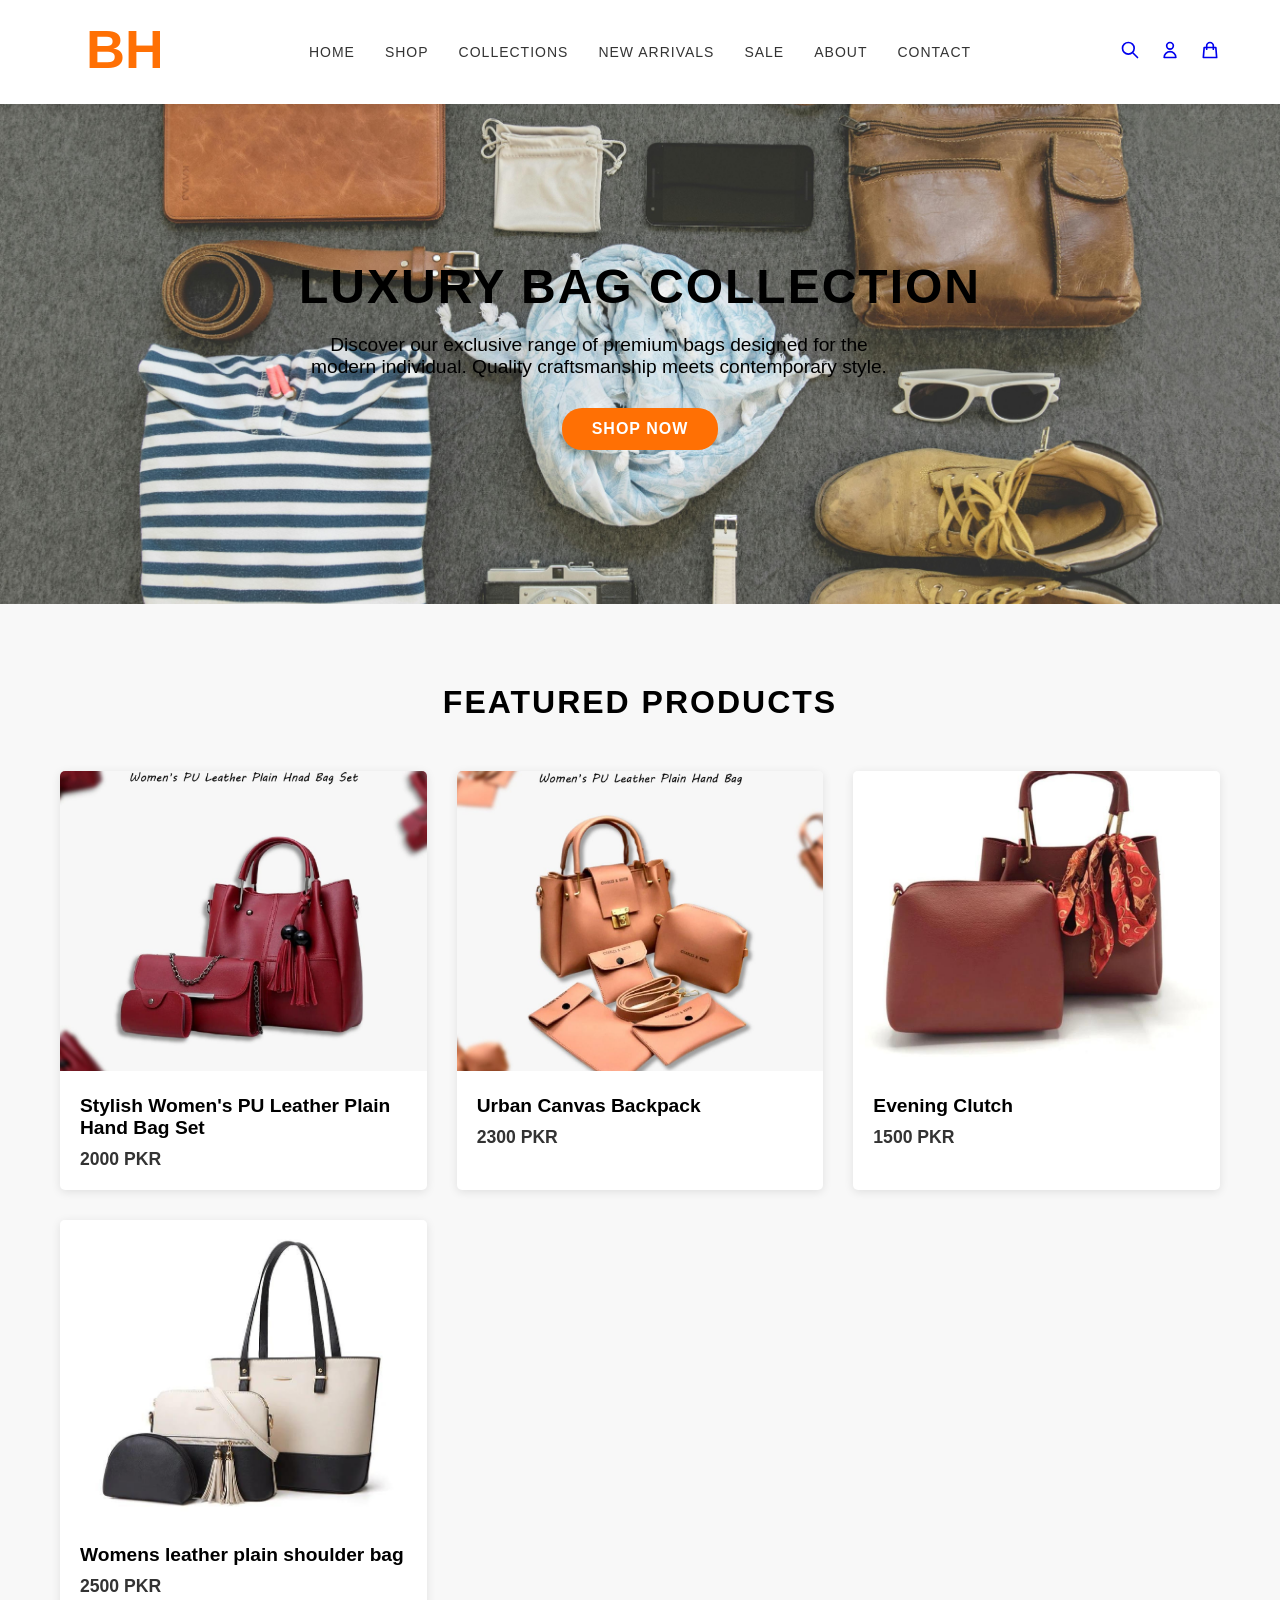
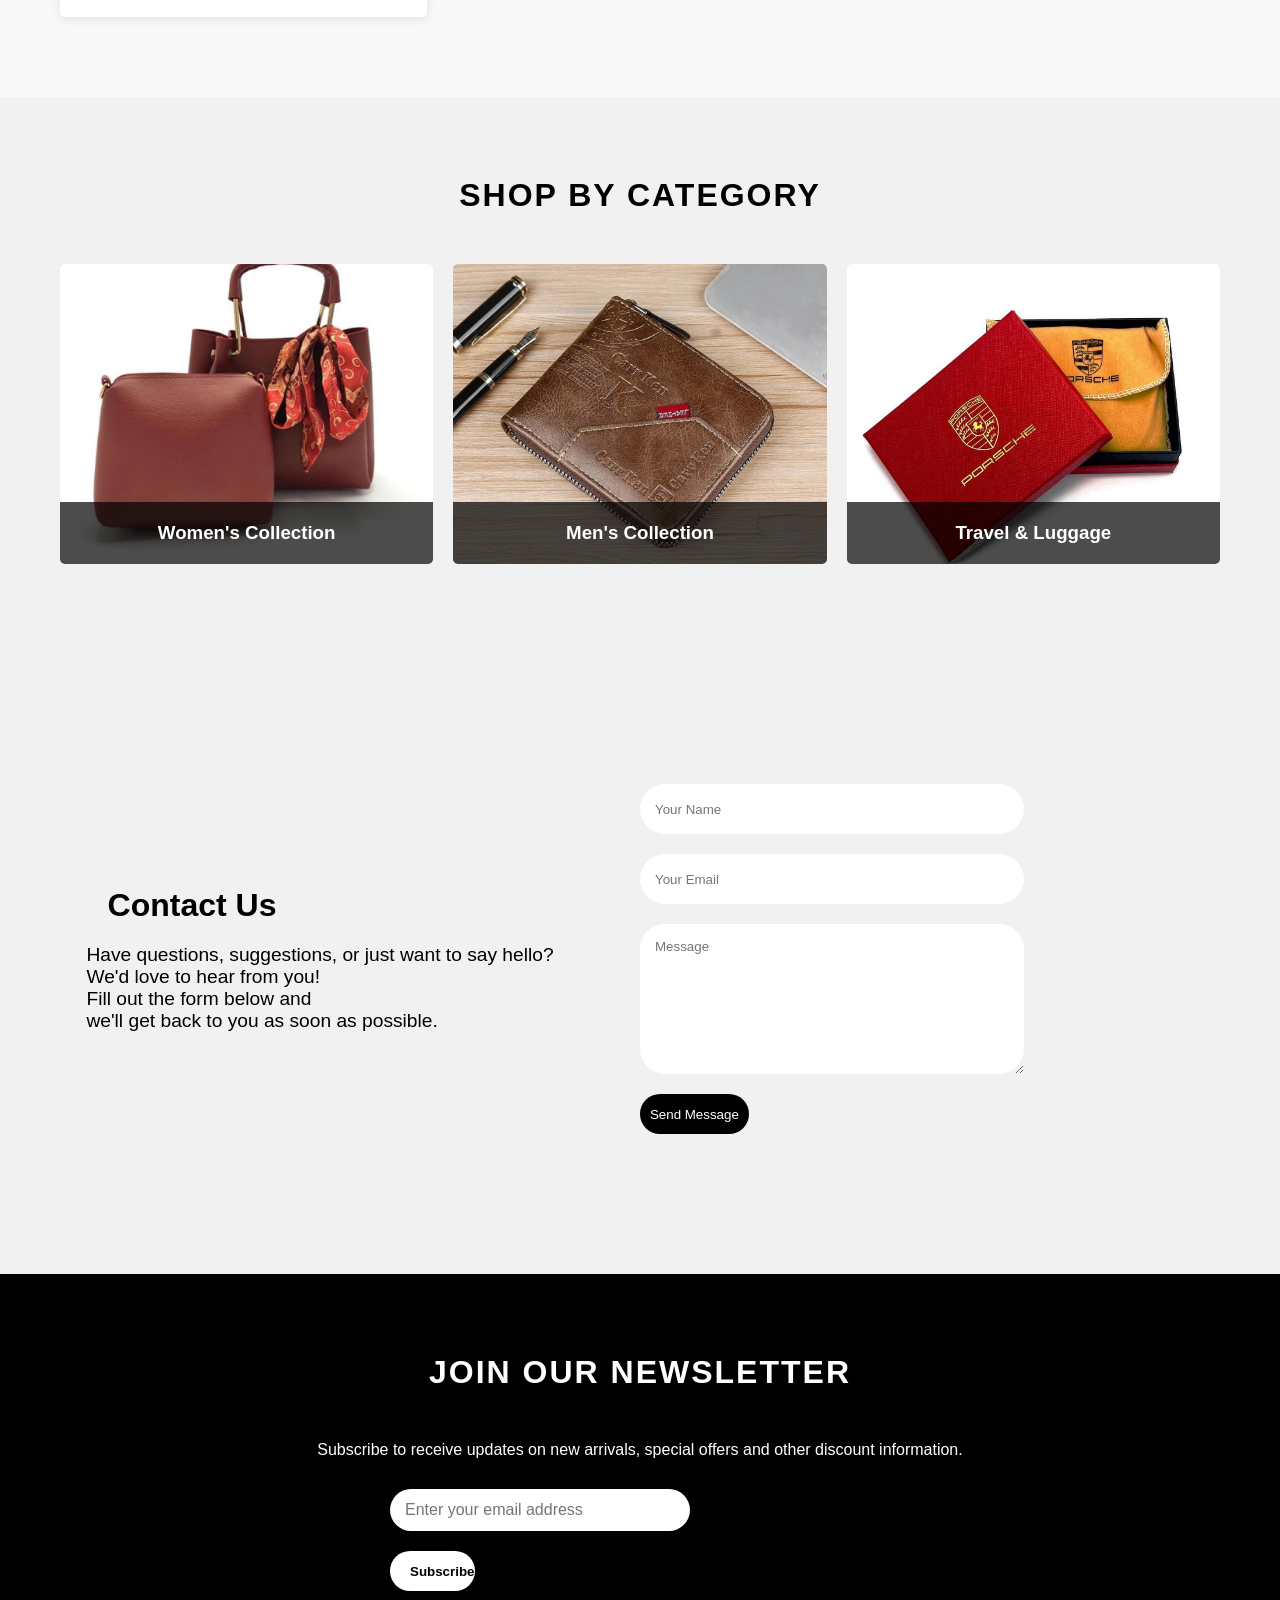
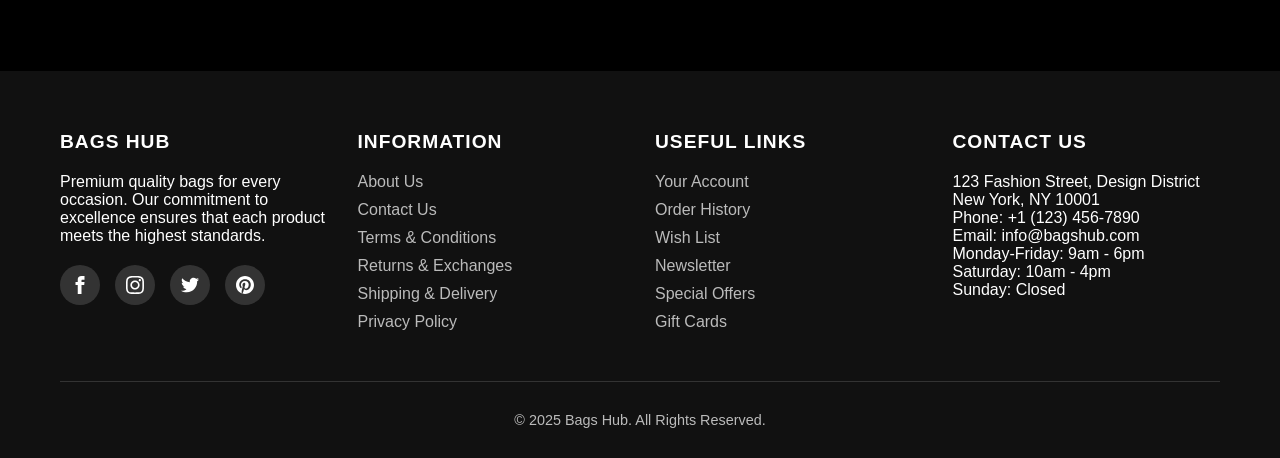
<file: index.html>
<!DOCTYPE html>
<html lang="en">
<head>
    <meta charset="UTF-8">
    <meta name="viewport" content="width=device-width, initial-scale=1.0">
    <title>Bags Hub - Premium Bag Collection</title>
    <link rel="stylesheet" href="style.css">


    <!--Google Fonts-->
    <link rel="preconnect" href="https://fonts.googleapis.com">
    <link rel="preconnect" href="https://fonts.gstatic.com" crossorigin>
    <link href="https://fonts.googleapis.com/css2?family=Bebas+Neue&family=Inter:ital,opsz,wght@0,14..32,100..900;1,14..32,100..900&family=Lexend:wght@100..900&family=Montserrat:ital,wght@0,100..900;1,100..900&family=Playfair+Display:ital,wght@0,400..900;1,400..900&family=Poppins:ital,wght@0,100;0,200;0,300;0,400;0,500;0,600;0,700;0,800;0,900;1,100;1,200;1,300;1,400;1,500;1,600;1,700;1,800;1,900&family=Raleway:ital,wght@0,100..900;1,100..900&family=Roboto:ital,wght@0,100..900;1,100..900&family=Winky+Sans:ital,wght@0,300..900;1,300..900&display=swap" rel="stylesheet">
</head>
<body>
    <!-- Header Section -->
    <header class="header">
        <div class="container">
            <div class="nav-container">
                <div class="logo-container">
                    <svg width="100" height="60" viewBox="0 0 100 100" style="fill:black">
                        <text x="10" y="80" font-family="serif" font-size="90" font-weight="bold" style="fill: #ff7004;">BH</text>
                    </svg>
                </div>
                
                <nav class="nav-links">
                    <a href="#">Home</a>
                    <a href="#">Shop</a>
                    <a href="#">Collections</a>
                    <a href="#">New Arrivals</a>
                    <a href="#">Sale</a>
                    <a href="#">About</a>
                    <a href="#">Contact</a>
                </nav>
                
                <div class="icons">
                    <a href="#" aria-label="Search">
                        <svg width="20" height="20" fill="none" stroke="currentColor" viewBox="0 0 24 24" xmlns="http://www.w3.org/2000/svg">
                            <path stroke-linecap="round" stroke-linejoin="round" stroke-width="2" d="M21 21l-6-6m2-5a7 7 0 11-14 0 7 7 0 0114 0z"></path>
                        </svg>
                    </a>
                    <a href="#" aria-label="Account">
                        <svg width="20" height="20" fill="none" stroke="currentColor" viewBox="0 0 24 24" xmlns="http://www.w3.org/2000/svg">
                            <path stroke-linecap="round" stroke-linejoin="round" stroke-width="2" d="M16 7a4 4 0 11-8 0 4 4 0 018 0zM12 14a7 7 0 00-7 7h14a7 7 0 00-7-7z"></path>
                        </svg>
                    </a>
                    <a href="#" aria-label="Cart">
                        <svg width="20" height="20" fill="none" stroke="currentColor" viewBox="0 0 24 24" xmlns="http://www.w3.org/2000/svg">
                            <path stroke-linecap="round" stroke-linejoin="round" stroke-width="2" d="M16 11V7a4 4 0 00-8 0v4M5 9h14l1 12H4L5 9z"></path>
                        </svg>
                    </a>
                </div>
            </div>
        </div>
    </header>

    <!-- Hero Section -->
    <section class="hero">
        <div class="hero-content">
            <h1>LUXURY BAG COLLECTION</h1>
            <p>Discover our exclusive range of premium bags designed for the modern individual. Quality craftsmanship meets contemporary style.</p>
            <a href="#" class="btn">Shop Now</a>
        </div>
    </section>

    <!-- Featured Products Section -->
    <section class="featured">
        <div class="container">
            <h2 class="section-title">Featured Products</h2>
            <div class="products">
                <div class="product">
                    <img src="media/img6.jpg" alt="Leather Tote Bag" class="product-img">
                    <div class="product-info">
                        <h3 class="product-title">Stylish Women's PU Leather Plain Hand Bag Set</h3>
                        <p class="product-price">2000 PKR</p>
                    </div>
                </div>
                <div class="product">
                    <img src="media/img7.jpg" alt="Canvas Backpack" class="product-img">
                    <div class="product-info">
                        <h3 class="product-title">Urban Canvas Backpack</h3>
                        <p class="product-price">2300 PKR</p>
                    </div>
                </div>
                <div class="product">
                    <img src="media/img9.jpg" alt="Designer Clutch" class="product-img">
                    <div class="product-info">
                        <h3 class="product-title">Evening Clutch</h3>
                        <p class="product-price">1500 PKR</p>
                    </div>
                </div>
                <div class="product">
                    <img src="media/img8.jpg" alt="Messenger Bag" class="product-img">
                    <div class="product-info">
                        <h3 class="product-title">Womens leather plain shoulder bag</h3>
                        <p class="product-price">2500 PKR</p>
                    </div>
                </div>
            </div>
        </div>
    </section>

    <!-- Categories Section -->
    <section class="categories">
        <div class="container">
            <h2 class="section-title">Shop By Category</h2>
            <div class="category-grid">
                <div class="category">
                    <img src="media/img9.jpg" alt="Women's Bags">
                    <div class="category-info">
                        <h3>Women's Collection</h3>
                    </div>
                </div>
                <div class="category">
                    <img src="media/img3.jpg" alt="Men's Bags">
                    <div class="category-info">
                        <h3>Men's Collection</h3>
                    </div>
                </div>
                <div class="category">
                    <img src="media/img4.jpg" alt="Travel Bags">
                    <div class="category-info">
                        <h3>Travel & Luggage</h3>
                    </div>
                </div>
            </div>
        </div>
    </section>



    <!--Contact Section-->
    <div class="maincontact">
        <div class="contacttxt">
            <h3>Contact Us</h3>
            <p>
                Have questions, suggestions, or just want to say hello? <br>
                We'd love to hear from you! <br> Fill out the form below and <br> we'll get back to you as soon as possible.</p>
        </div>
        <div class="contactform">
            <form  name="contact" method="POST" data-netlify="true">
                <input type="text" name="name" placeholder="Your Name" required>
                <input type="email" name="email" placeholder="Your Email" required>
                <textarea type="text" name="message" placeholder="Message" required></textarea>
                <button type="submit">Send Message</button>
            </form>
        </div>
    </div>



    <!-- Newsletter Section -->
    <section class="newsletter">
        <div class="container">
            <h2 class="section-title">Join Our Newsletter</h2>
            <p>Subscribe to receive updates on new arrivals, special offers and other discount information.</p>
            <form class="newsletter-form">
                <input type="email" placeholder="Enter your email address" required>
                <button type="submit">Subscribe</button>
            </form>
        </div>
    </section>

    <!-- Footer Section -->
    <footer class="footer">
        <div class="container">
            <div class="footer-grid">
                <div class="footer-col">
                    <h3 class="footer-title">BAGS HUB</h3>
                    <p>Premium quality bags for every occasion. Our commitment to excellence ensures that each product meets the highest standards.</p>
                    <div class="social-links">
                        <a href="#" aria-label="Facebook">
                            <svg width="18" height="18" fill="currentColor" viewBox="0 0 24 24" xmlns="http://www.w3.org/2000/svg">
                                <path d="M9 8h-3v4h3v12h5v-12h3.642l.358-4h-4v-1.667c0-.955.192-1.333 1.115-1.333h2.885v-5h-3.808c-3.596 0-5.192 1.583-5.192 4.615v3.385z"></path>
                            </svg>
                        </a>
                        <a href="#" aria-label="Instagram">
                            <svg width="18" height="18" fill="currentColor" viewBox="0 0 24 24" xmlns="http://www.w3.org/2000/svg">
                                <path d="M12 2.163c3.204 0 3.584.012 4.85.07 3.252.148 4.771 1.691 4.919 4.919.058 1.265.069 1.645.069 4.849 0 3.205-.012 3.584-.069 4.849-.149 3.225-1.664 4.771-4.919 4.919-1.266.058-1.644.07-4.85.07-3.204 0-3.584-.012-4.849-.07-3.26-.149-4.771-1.699-4.919-4.92-.058-1.265-.07-1.644-.07-4.849 0-3.204.013-3.583.07-4.849.149-3.227 1.664-4.771 4.919-4.919 1.266-.057 1.645-.069 4.849-.069zm0-2.163c-3.259 0-3.667.014-4.947.072-4.358.2-6.78 2.618-6.98 6.98-.059 1.281-.073 1.689-.073 4.948 0 3.259.014 3.668.072 4.948.2 4.358 2.618 6.78 6.98 6.98 1.281.058 1.689.072 4.948.072 3.259 0 3.668-.014 4.948-.072 4.354-.2 6.782-2.618 6.979-6.98.059-1.28.073-1.689.073-4.948 0-3.259-.014-3.667-.072-4.947-.196-4.354-2.617-6.78-6.979-6.98-1.281-.059-1.69-.073-4.949-.073zm0 5.838c-3.403 0-6.162 2.759-6.162 6.162s2.759 6.163 6.162 6.163 6.162-2.759 6.162-6.163c0-3.403-2.759-6.162-6.162-6.162zm0 10.162c-2.209 0-4-1.79-4-4 0-2.209 1.791-4 4-4s4 1.791 4 4c0 2.21-1.791 4-4 4zm6.406-11.845c-.796 0-1.441.645-1.441 1.44s.645 1.44 1.441 1.44c.795 0 1.439-.645 1.439-1.44s-.644-1.44-1.439-1.44z"></path>
                            </svg>
                        </a>
                        <a href="#" aria-label="Twitter">
                            <svg width="18" height="18" fill="currentColor" viewBox="0 0 24 24" xmlns="http://www.w3.org/2000/svg">
                                <path d="M24 4.557c-.883.392-1.832.656-2.828.775 1.017-.609 1.798-1.574 2.165-2.724-.951.564-2.005.974-3.127 1.195-.897-.957-2.178-1.555-3.594-1.555-3.179 0-5.515 2.966-4.797 6.045-4.091-.205-7.719-2.165-10.148-5.144-1.29 2.213-.669 5.108 1.523 6.574-.806-.026-1.566-.247-2.229-.616-.054 2.281 1.581 4.415 3.949 4.89-.693.188-1.452.232-2.224.084.626 1.956 2.444 3.379 4.6 3.419-2.07 1.623-4.678 2.348-7.29 2.04 2.179 1.397 4.768 2.212 7.548 2.212 9.142 0 14.307-7.721 13.995-14.646.962-.695 1.797-1.562 2.457-2.549z"></path>
                            </svg>
                        </a>
                        <a href="#" aria-label="Pinterest">
                            <svg width="18" height="18" fill="currentColor" viewBox="0 0 24 24" xmlns="http://www.w3.org/2000/svg">
                                <path d="M12 0c-6.627 0-12 5.372-12 12 0 5.084 3.163 9.426 7.627 11.174-.105-.949-.2-2.405.042-3.441.218-.937 1.407-5.965 1.407-5.965s-.359-.719-.359-1.782c0-1.668.967-2.914 2.171-2.914 1.023 0 1.518.769 1.518 1.69 0 1.029-.655 2.568-.994 3.995-.283 1.194.599 2.169 1.777 2.169 2.133 0 3.772-2.249 3.772-5.495 0-2.873-2.064-4.882-5.012-4.882-3.414 0-5.418 2.561-5.418 5.207 0 1.031.397 2.138.893 2.738.098.119.112.224.083.345l-.333 1.36c-.053.22-.174.267-.402.161-1.499-.698-2.436-2.889-2.436-4.649 0-3.785 2.75-7.262 7.929-7.262 4.163 0 7.398 2.967 7.398 6.931 0 4.136-2.607 7.464-6.227 7.464-1.216 0-2.359-.631-2.75-1.378l-.748 2.853c-.271 1.043-1.002 2.35-1.492 3.146 1.124.347 2.317.535 3.554.535 6.627 0 12-5.373 12-12 0-6.628-5.373-12-12-12z" fill-rule="evenodd" clip-rule="evenodd"></path>
                            </svg>
                        </a>
                    </div>
                </div>
                <div class="footer-col">
                    <h3 class="footer-title">INFORMATION</h3>
                    <ul class="footer-links">
                        <li><a href="#">About Us</a></li>
                        <li><a href="#">Contact Us</a></li>
                        <li><a href="#">Terms & Conditions</a></li>
                        <li><a href="#">Returns & Exchanges</a></li>
                        <li><a href="#">Shipping & Delivery</a></li>
                        <li><a href="#">Privacy Policy</a></li>
                    </ul>
                </div>
                <div class="footer-col">
                    <h3 class="footer-title">USEFUL LINKS</h3>
                    <ul class="footer-links">
                        <li><a href="#">Your Account</a></li>
                        <li><a href="#">Order History</a></li>
                        <li><a href="#">Wish List</a></li>
                        <li><a href="#">Newsletter</a></li>
                        <li><a href="#">Special Offers</a></li>
                        <li><a href="#">Gift Cards</a></li>
                    </ul>
                </div>
                <div class="footer-col">
                    <h3 class="footer-title">CONTACT US</h3>
                    <p>123 Fashion Street, Design District<br>New York, NY 10001</p>
                    <p>Phone: +1 (123) 456-7890<br>Email: info@bagshub.com</p>
                    <p>Monday-Friday: 9am - 6pm<br>Saturday: 10am - 4pm<br>Sunday: Closed</p>
                </div>
            </div>
            <div class="copyright">
                <p>&copy; 2025 Bags Hub. All Rights Reserved.</p>
            </div>
        </div>
    </footer>
</body>
</html>
</file>
<file: style.css>
* {
    margin: 0;
    padding: 0;
    box-sizing: border-box;
    font-family: 'Arial', sans-serif;
}

body {
    background-color: #f8f8f8;
}

.header {
    background-color: white;
    box-shadow: 0 2px 10px rgba(0, 0, 0, 0.1);
    position: sticky;
    top: 0;
    z-index: 100;
}

.container {
    max-width: 1200px;
    margin: 0 auto;
    padding: 0 20px;
}

.nav-container {
    display: flex;
    justify-content: space-between;
    align-items: center;
    padding: 20px 0;
}

.logo {
    height: 60px;
}

.nav-links {
    display: flex;
    gap: 30px;
}

.nav-links a {
    text-decoration: none;
    color: #333;
    font-weight: 500;
    text-transform: uppercase;
    font-size: 14px;
    letter-spacing: 1px;
    transition: color 0.3s;
}

.nav-links a:hover {
    color: #888;
}

.icons {
    display: flex;
    gap: 20px;
}

.hero {
    height: 500px;
    background-image: url(media/bg.jpg);
    background-size: cover;
    background-position: center;
    display: flex;
    align-items: center;
    justify-content: center;
    color: white;
    text-align: center;
}

.hero-content h1 {
    font-size: 3rem;
    margin-bottom: 20px;
    letter-spacing: 2px;
    color: black;
}

.hero-content p {
    font-size: 1.2rem;
    margin-bottom: 30px;
    max-width: 600px;
    color: black;
}

.btn {
    display: inline-block;
    padding: 12px 30px;
    background-color: #000;
    color: white;
    text-decoration: none;
    text-transform: uppercase;
    font-weight: bold;
    letter-spacing: 1px;
    transition: all 0.3s;
    background-color: #ff7004;
    border-radius: 20px;
}

.btn:hover {
    background-color: #333;
}

.featured {
    padding: 80px 0;
}

.section-title {
    text-align: center;
    margin-bottom: 50px;
    font-size: 2rem;
    text-transform: uppercase;
    letter-spacing: 2px;
}

.products {
    display: grid;
    grid-template-columns: repeat(auto-fill, minmax(280px, 1fr));
    gap: 30px;
}

.product {
    background-color: white;
    box-shadow: 0 2px 10px rgba(0, 0, 0, 0.1);
    border-radius: 5px;
    overflow: hidden;
    transition: transform 0.3s;
}

.product:hover {
    transform: translateY(-5px);
}

.product-img {
    height: 300px;
    width: 100%;
    object-fit: cover;
}

.product-info {
    padding: 20px;
}

.product-title {
    font-size: 1.2rem;
    margin-bottom: 10px;
}

.product-price {
    font-weight: bold;
    font-size: 1.1rem;
    color: #333;
}

.categories {
    padding: 80px 0;
    background-color: #f1f1f1;
}

.category-grid {
    display: grid;
    grid-template-columns: repeat(3, 1fr);
    gap: 20px;
}

.category {
    position: relative;
    height: 300px;
    overflow: hidden;
    border-radius: 5px;
}

.category img {
    width: 100%;
    height: 100%;
    object-fit: cover;
    transition: transform 0.5s;
}

.category:hover img {
    transform: scale(1.05);
}

.category-info {
    position: absolute;
    bottom: 0;
    left: 0;
    right: 0;
    padding: 20px;
    background: rgba(0, 0, 0, 0.7);
    color: white;
    text-align: center;
}


.maincontact {
    display: flex;
    flex-direction: row;
    justify-content: space-evenly;
    width: 100%;
    align-items: center;
    height: 70vh;
    background-color: #f1f1f1;
}
.contacttxt {
    display: flex;
    flex-direction: column;
    align-items: center;
    justify-content: center;
    width: 50%;
    height: 100%;
}
.contacttxt h3 {
    font-size: 2rem;
    margin-right: 40%;
}   
.contacttxt p {
    font-size: 1.2rem;
    font-size: "poppins", sans-serif;
    margin-top: 20px;
    
}
.contactform {
    display: flex;
    flex-direction: column;
    justify-content: center;
    align-items: center;
    width: 50%;
    height: 100%;
}

form {
    display: flex;
    flex-direction: column;
    justify-content: center;
    width: 100%;
    height: 100%;
}
form input {
    width: 60%;
    height: 50px;
    margin-bottom: 20px;
    padding-left: 15px;
    border: none;
    border-radius: 25px;
}
form textarea {
    width: 60%;
    height: 150px;
    margin-bottom: 20px;
    padding: 15px;
    border: none;
    border-radius: 25px;
}
form button {
    width: 17%;
    height: 40px;
    border: none;
    background-color: black;
    color: white;
    border-radius: 20px;
}
form button:hover {
    background-color: #333;
    transition: 0.3s;
}

.newsletter {
    padding: 80px 0;
    background-color: #000;
    color: white;
    text-align: center;
}

.newsletter-form {
    max-width: 500px;
    margin: 0 auto;
    display: flex;
    margin-top: 30px;
}

.newsletter-form input {
    flex: 1;
    padding: 12px 15px;
    border: none;
    font-size: 1rem;
}

.newsletter-form button {
    padding: 12px 20px;
    background-color: white;
    color: #000;
    border: none;
    font-weight: bold;
    cursor: pointer;
    transition: background 0.3s;
}

.newsletter-form button:hover {
    background-color: #ddd;
}



.footer {
    background-color: #111;
    color: white;
    padding: 60px 0 30px;
}

.footer-grid {
    display: grid;
    grid-template-columns: repeat(4, 1fr);
    gap: 30px;
    margin-bottom: 40px;
}

.footer-title {
    font-size: 1.2rem;
    margin-bottom: 20px;
    letter-spacing: 1px;
}

.footer-links {
    list-style: none;
}

.footer-links li {
    margin-bottom: 10px;
}

.footer-links a {
    color: #bbb;
    text-decoration: none;
    transition: color 0.3s;
}

.footer-links a:hover {
    color: white;
}

.social-links {
    display: flex;
    gap: 15px;
    margin-top: 20px;
}

.social-links a {
    display: inline-block;
    width: 40px;
    height: 40px;
    background-color: #333;
    color: white;
    border-radius: 50%;
    display: flex;
    align-items: center;
    justify-content: center;
    text-decoration: none;
    transition: background 0.3s;
}

.social-links a:hover {
    background-color: #555;
}

.copyright {
    text-align: center;
    padding-top: 30px;
    border-top: 1px solid #333;
    color: #bbb;
    font-size: 0.9rem;
}

/* Mobile responsiveness */
@media (max-width: 768px) {
    .nav-links {
        display: none;
    }
    
    .category-grid {
        grid-template-columns: 1fr;
    }
    
    .footer-grid {
        grid-template-columns: 1fr 1fr;
    }
    .maincontact {
        flex-direction: column;
        align-items: center;
        margin-bottom: 50px;
    }
    .contacttxt {
        width: 100%;
        text-align: center;
    }
    .contactform {
        width: 100%;
        text-align: center;
    }
    .contactform form input,
    .contactform form textarea {
        width: 80%;
    }
    .contactform form button {
        width: 50%;
    }
}


@media (max-width: 480px) {
    .footer-grid {
        grid-template-columns: 1fr;
    }
    
    .newsletter-form {
        flex-direction: column;
    }
    
    .newsletter-form input {
        margin-bottom: 10px;
    }
}
</file>
